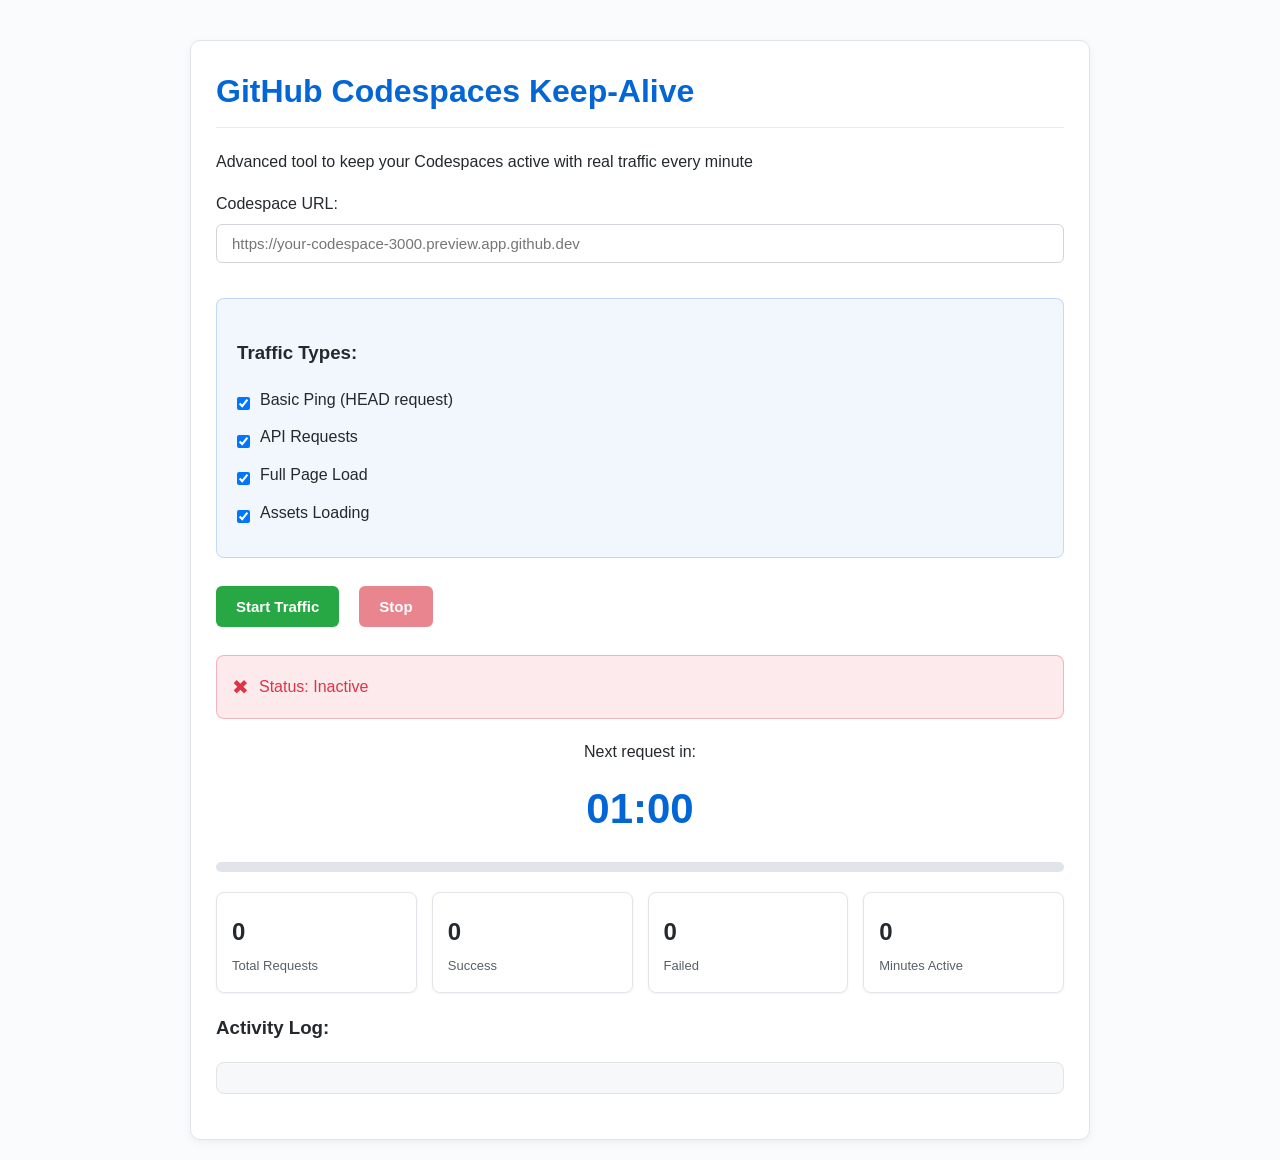
<file: index.html>
<!DOCTYPE html>
<html lang="en">
<head>
    <meta charset="UTF-8">
    <meta name="viewport" content="width=device-width, initial-scale=1.0">
    <title>Advanced Codespaces Keep-Alive</title>
    <style>
        :root {
            --primary: #0366d6;
            --success: #28a745;
            --danger: #dc3545;
            --warning: #ffc107;
            --info: #17a2b8;
        }
        body {
            font-family: -apple-system, BlinkMacSystemFont, "Segoe UI", Roboto, Helvetica, Arial, sans-serif;
            max-width: 900px;
            margin: 0 auto;
            padding: 20px;
            line-height: 1.6;
            color: #24292e;
            background-color: #fafbfc;
        }
        .container {
            background-color: #ffffff;
            border-radius: 10px;
            padding: 25px;
            margin-top: 20px;
            border: 1px solid #e1e4e8;
            box-shadow: 0 3px 10px rgba(0, 0, 0, 0.05);
        }
        h1 {
            color: var(--primary);
            border-bottom: 1px solid #eaecef;
            padding-bottom: 0.3em;
            margin-top: 0;
        }
        input, select {
            width: 100%;
            padding: 10px 15px;
            margin: 8px 0 15px;
            box-sizing: border-box;
            border: 1px solid #d1d5da;
            border-radius: 6px;
            font-size: 15px;
        }
        button {
            background-color: var(--success);
            color: white;
            border: none;
            padding: 12px 20px;
            margin: 8px 5px 8px 0;
            cursor: pointer;
            border-radius: 6px;
            font-weight: 600;
            transition: all 0.2s;
            font-size: 15px;
        }
        button:hover {
            opacity: 0.9;
            transform: translateY(-1px);
        }
        button.stop {
            background-color: var(--danger);
        }
        button:disabled {
            opacity: 0.6;
            cursor: not-allowed;
            transform: none !important;
        }
        .status {
            padding: 15px;
            border-radius: 8px;
            margin: 20px 0;
            font-weight: 500;
            display: flex;
            align-items: center;
            gap: 10px;
            transition: all 0.3s ease;
        }
        .status-icon {
            font-size: 20px;
        }
        .active {
            background-color: rgba(40, 167, 69, 0.1);
            color: var(--success);
            border: 1px solid rgba(40, 167, 69, 0.3);
        }
        .inactive {
            background-color: rgba(220, 53, 69, 0.1);
            color: var(--danger);
            border: 1px solid rgba(220, 53, 69, 0.3);
        }
        .pending {
            background-color: rgba(255, 193, 7, 0.1);
            color: var(--warning);
            border: 1px solid rgba(255, 193, 7, 0.3);
        }
        .log {
            max-height: 300px;
            overflow-y: auto;
            border: 1px solid #e1e4e8;
            padding: 15px;
            background-color: #f6f8fa;
            font-family: 'SFMono-Regular', Consolas, 'Liberation Mono', Menlo, monospace;
            font-size: 14px;
            border-radius: 8px;
            margin-bottom: 20px;
        }
        .log-entry {
            margin-bottom: 8px;
            padding-bottom: 8px;
            border-bottom: 1px solid #eaecef;
            display: flex;
            gap: 10px;
        }
        .log-time {
            color: #6a737d;
            flex-shrink: 0;
        }
        .success {
            color: var(--success);
        }
        .error {
            color: var(--danger);
        }
        .warning {
            color: var(--warning);
        }
        .flex-row {
            display: flex;
            gap: 15px;
            align-items: center;
            flex-wrap: wrap;
            margin-bottom: 15px;
        }
        .traffic-options {
            margin: 20px 0;
            padding: 20px;
            background-color: rgba(3, 102, 214, 0.05);
            border-radius: 8px;
            border: 1px solid rgba(3, 102, 214, 0.2);
        }
        .stats-container {
            display: grid;
            grid-template-columns: repeat(auto-fit, minmax(150px, 1fr));
            gap: 15px;
            margin: 20px 0;
        }
        .stat-card {
            background-color: white;
            border-radius: 8px;
            padding: 15px;
            border: 1px solid #e1e4e8;
            box-shadow: 0 1px 3px rgba(0, 0, 0, 0.05);
        }
        .stat-value {
            font-size: 24px;
            font-weight: 600;
            margin: 5px 0;
        }
        .stat-label {
            font-size: 13px;
            color: #586069;
        }
        .timer-container {
            margin: 20px 0;
            text-align: center;
        }
        .timer {
            font-size: 42px;
            font-weight: 700;
            color: var(--primary);
            margin: 10px 0;
            transition: color 0.3s;
        }
        .timer-warning {
            color: var(--warning);
        }
        .timer-danger {
            color: var(--danger);
        }
        .progress-container {
            height: 10px;
            background-color: #e1e4e8;
            border-radius: 5px;
            margin: 20px 0;
            overflow: hidden;
        }
        .progress-bar {
            height: 100%;
            background-color: var(--primary);
            width: 0%;
            transition: width 0.3s;
        }
        .checkbox-group {
            margin: 12px 0;
            display: flex;
            align-items: center;
        }
        .checkbox-group input {
            width: auto;
            margin-right: 10px;
            margin-bottom: 0;
        }
        .blink {
            animation: blink-animation 1s steps(2, start) infinite;
        }
        @keyframes blink-animation {
            to {
                opacity: 0.5;
            }
        }
    </style>
</head>
<body>
    <div class="container">
        <h1>GitHub Codespaces Keep-Alive</h1>
        <p>Advanced tool to keep your Codespaces active with real traffic every minute</p>
        
        <label for="codespaceUrl">Codespace URL:</label>
        <input type="url" id="codespaceUrl" placeholder="https://your-codespace-3000.preview.app.github.dev" required>
        
        <div class="traffic-options">
            <h3>Traffic Types:</h3>
            <div class="checkbox-group">
                <input type="checkbox" id="enablePing" checked>
                <label for="enablePing">Basic Ping (HEAD request)</label>
            </div>
            <div class="checkbox-group">
                <input type="checkbox" id="enableApi" checked>
                <label for="enableApi">API Requests</label>
            </div>
            <div class="checkbox-group">
                <input type="checkbox" id="enablePageLoad" checked>
                <label for="enablePageLoad">Full Page Load</label>
            </div>
            <div class="checkbox-group">
                <input type="checkbox" id="enableAssets" checked>
                <label for="enableAssets">Assets Loading</label>
            </div>
        </div>

        <div class="flex-row">
            <button id="startBtn">Start Traffic</button>
            <button id="stopBtn" class="stop" disabled>Stop</button>
        </div>
        
        <div id="status" class="status inactive">
            <span class="status-icon">✖</span>
            <span>Status: Inactive</span>
        </div>
        
        <div class="timer-container">
            <div>Next request in:</div>
            <div class="timer" id="timer">01:00</div>
            <div class="progress-container">
                <div class="progress-bar" id="progressBar"></div>
            </div>
        </div>
        
        <div class="stats-container">
            <div class="stat-card">
                <div class="stat-value" id="requestCount">0</div>
                <div class="stat-label">Total Requests</div>
            </div>
            <div class="stat-card">
                <div class="stat-value" id="successCount">0</div>
                <div class="stat-label">Success</div>
            </div>
            <div class="stat-card">
                <div class="stat-value" id="errorCount">0</div>
                <div class="stat-label">Failed</div>
            </div>
            <div class="stat-card">
                <div class="stat-value" id="uptimeCount">0</div>
                <div class="stat-label">Minutes Active</div>
            </div>
        </div>
        
        <h3>Activity Log:</h3>
        <div class="log" id="log"></div>
    </div>

    <script>
        // DOM Elements
        const startBtn = document.getElementById('startBtn');
        const stopBtn = document.getElementById('stopBtn');
        const codespaceUrl = document.getElementById('codespaceUrl');
        const statusDiv = document.getElementById('status');
        const statusIcon = statusDiv.querySelector('.status-icon');
        const statusText = statusDiv.querySelector('span:last-child');
        const logDiv = document.getElementById('log');
        const enablePing = document.getElementById('enablePing');
        const enableApi = document.getElementById('enableApi');
        const enablePageLoad = document.getElementById('enablePageLoad');
        const enableAssets = document.getElementById('enableAssets');
        const requestCount = document.getElementById('requestCount');
        const successCount = document.getElementById('successCount');
        const errorCount = document.getElementById('errorCount');
        const uptimeCount = document.getElementById('uptimeCount');
        const timerDisplay = document.getElementById('timer');
        const progressBar = document.getElementById('progressBar');

        // Control variables
        let isActive = false;
        let trafficInterval;
        let countdownInterval;
        let totalRequests = 0;
        let successRequests = 0;
        let errorRequests = 0;
        let uptimeMinutes = 0;
        let countdownSeconds = 60;
        let isRequestPending = false;

        // Extended list of common assets
        const commonAssets = [
            // Root files
            '/favicon.ico',
            '/robots.txt',
            '/sitemap.xml',
            '/humans.txt',
            '/manifest.json',
            '/service-worker.js',
            
            // Common JS paths
            '/assets/js/main.js',
            '/assets/js/app.js',
            '/js/main.js',
            '/js/app.js',
            '/static/js/bundle.js',
            '/static/js/main.js',
            '/dist/js/app.js',
            '/build/js/main.js',
            '/scripts/main.js',
            
            // Common CSS paths
            '/assets/css/main.css',
            '/assets/css/styles.css',
            '/css/main.css',
            '/css/styles.css',
            '/static/css/styles.css',
            '/static/css/main.css',
            '/dist/css/app.css',
            '/build/css/main.css',
            '/styles/main.css',
            
            // Images
            '/images/logo.png',
            '/images/icon.png',
            '/img/header.jpg',
            '/img/logo.svg',
            '/assets/images/logo.png',
            '/static/images/icon.png',
            '/favicons/favicon-32x32.png',
            '/favicons/favicon-16x16.png',
            '/apple-touch-icon.png',
            
            // Fonts
            '/fonts/font.woff2',
            '/fonts/font.woff',
            '/assets/fonts/icomoon.woff',
            '/static/fonts/roboto.woff2',
            
            // API endpoints
            '/api/health',
            '/api/status',
            '/health',
            '/status',
            '/ping',
            '/healthcheck',
            '/ready',
            '/live',
            
            // Configuration files
            '/.env',
            '/config.json',
            '/package.json',
            '/composer.json',
            '/webpack.config.js',
            
            // Documentation
            '/readme.md',
            '/LICENSE',
            '/CHANGELOG.md',
            '/CONTRIBUTING.md'
        ];

        // Utility functions
        function addLog(message, isSuccess = true) {
            const logEntry = document.createElement('div');
            logEntry.className = `log-entry`;
            
            const timeSpan = document.createElement('span');
            timeSpan.className = 'log-time';
            timeSpan.textContent = `[${new Date().toLocaleTimeString()}]`;
            
            const messageSpan = document.createElement('span');
            messageSpan.className = isSuccess ? 'success' : 'error';
            messageSpan.textContent = message;
            
            logEntry.appendChild(timeSpan);
            logEntry.appendChild(messageSpan);
            logDiv.appendChild(logEntry);
            logDiv.scrollTop = logDiv.scrollHeight;
            
            // Update counters
            totalRequests++;
            requestCount.textContent = totalRequests;
            
            if (isSuccess) {
                successRequests++;
                successCount.textContent = successRequests;
            } else {
                errorRequests++;
                errorCount.textContent = errorRequests;
            }
        }

        function updateStatus(message, state) {
            statusText.textContent = `Status: ${message}`;
            
            // Remove all state classes
            statusDiv.classList.remove('active', 'inactive', 'pending');
            
            // Add the appropriate class
            if (state === 'active') {
                statusDiv.classList.add('active');
                statusIcon.textContent = '✓';
            } else if (state === 'inactive') {
                statusDiv.classList.add('inactive');
                statusIcon.textContent = '✖';
            } else if (state === 'pending') {
                statusDiv.classList.add('pending');
                statusIcon.textContent = '⏳';
            }
        }

        function updateTimer(seconds) {
            const mins = Math.floor(seconds / 60).toString().padStart(2, '0');
            const secs = (seconds % 60).toString().padStart(2, '0');
            timerDisplay.textContent = `${mins}:${secs}`;
            
            // Update progress bar
            const progress = ((60 - seconds) / 60) * 100;
            progressBar.style.width = `${progress}%`;
            
            // Change timer color when reaching certain thresholds
            timerDisplay.classList.remove('timer-warning', 'timer-danger');
            if (seconds <= 10 && seconds > 5) {
                timerDisplay.classList.add('timer-warning');
            } else if (seconds <= 5) {
                timerDisplay.classList.add('timer-danger');
                if (seconds <= 3) {
                    timerDisplay.classList.add('blink');
                }
            } else {
                timerDisplay.classList.remove('blink');
            }
            
            // Special handling when timer reaches 00:00
            if (seconds === 0 && isActive && !isRequestPending) {
                updateStatus('Sending requests...', 'pending');
                isRequestPending = true;
                
                // Add a small delay to allow status update to be visible
                setTimeout(async () => {
                    await runAllTraffic();
                    isRequestPending = false;
                    startCountdown();
                }, 100);
            }
        }

        function startCountdown() {
            countdownSeconds = 60;
            updateTimer(countdownSeconds);
            
            clearInterval(countdownInterval);
            countdownInterval = setInterval(() => {
                countdownSeconds--;
                updateTimer(countdownSeconds);
                
                if (countdownSeconds <= 0) {
                    clearInterval(countdownInterval);
                }
            }, 1000);
        }

        // Request functions
        async function makeBasicPing() {
            try {
                const url = codespaceUrl.value;
                const response = await fetch(url, {
                    method: 'HEAD',
                    mode: 'no-cors',
                    cache: 'no-store'
                });
                addLog(`HEAD request to ${url}`);
                return true;
            } catch (error) {
                addLog(`HEAD request failed: ${error.message}`, false);
                return false;
            }
        }

        async function makeApiRequest() {
            try {
                // Try common API endpoints
                const apiEndpoints = [
                    '/api/health',
                    '/api/status',
                    '/health',
                    '/status',
                    '/ping',
                    '/healthcheck'
                ];
                
                let success = false;
                
                for (const endpoint of apiEndpoints) {
                    const url = `${codespaceUrl.value}${endpoint}`;
                    try {
                        const response = await fetch(url, {
                            method: 'GET',
                            headers: {
                                'Accept': 'application/json'
                            },
                            cache: 'no-store'
                        });
                        
                        if (response.ok) {
                            addLog(`API request to ${url}`);
                            success = true;
                            break;
                        }
                    } catch (e) {
                        continue;
                    }
                }
                
                if (!success) {
                    addLog(`All API endpoints failed`, false);
                }
                
                return success;
            } catch (error) {
                addLog(`API request error: ${error.message}`, false);
                return false;
            }
        }

        async function loadFullPage() {
            try {
                const url = codespaceUrl.value;
                const response = await fetch(url, {
                    method: 'GET',
                    cache: 'no-store'
                });
                
                if (response.ok) {
                    const text = await response.text();
                    addLog(`Loaded page (${text.length} bytes)`);
                    return true;
                } else {
                    addLog(`Page load failed: ${response.status}`, false);
                    return false;
                }
            } catch (error) {
                addLog(`Page load error: ${error.message}`, false);
                return false;
            }
        }

        async function loadAssets() {
            try {
                // Select 8 random assets to try
                const shuffledAssets = [...commonAssets].sort(() => 0.5 - Math.random());
                const selectedAssets = shuffledAssets.slice(0, 8);
                
                let successCount = 0;
                
                for (const asset of selectedAssets) {
                    const url = `${codespaceUrl.value}${asset}`;
                    try {
                        const response = await fetch(url, {
                            method: 'GET',
                            cache: 'no-store'
                        });
                        
                        if (response.ok) {
                            successCount++;
                        }
                    } catch (e) {
                        // Ignore missing assets
                    }
                }
                
                addLog(`Loaded ${successCount} of ${selectedAssets.length} assets`);
                return successCount > 0;
            } catch (error) {
                addLog(`Assets load error: ${error.message}`, false);
                return false;
            }
        }

        // Main traffic function
        async function runAllTraffic() {
            if (!isActive) return;
            
            const results = [];
            
            if (enablePing.checked) {
                results.push(await makeBasicPing());
            }
            
            if (enableApi.checked) {
                results.push(await makeApiRequest());
            }
            
            if (enablePageLoad.checked) {
                results.push(await loadFullPage());
            }
            
            if (enableAssets.checked) {
                results.push(await loadAssets());
            }
            
            // Update status based on results
            const allSuccess = results.every(r => r);
            const lastUpdate = new Date().toLocaleTimeString();
            
            if (allSuccess) {
                updateStatus(`Active - All requests succeeded (${lastUpdate})`, 'active');
            } else if (results.some(r => r)) {
                updateStatus(`Active - Partial success (${lastUpdate})`, 'active');
            } else {
                updateStatus(`Active - All requests failed (${lastUpdate})`, 'active');
            }
            
            // Update uptime
            uptimeMinutes++;
            uptimeCount.textContent = uptimeMinutes;
        }

        // Control functions
        function startTraffic() {
            if (!codespaceUrl.value) {
                alert('Please enter a valid Codespace URL');
                return;
            }
            
            isActive = true;
            startBtn.disabled = true;
            stopBtn.disabled = false;
            codespaceUrl.disabled = true;
            
            updateStatus('Starting traffic...', 'pending');
            addLog('Starting traffic to Codespace (1 minute interval)');
            
            // Reset counters
            totalRequests = 0;
            successRequests = 0;
            errorRequests = 0;
            uptimeMinutes = 0;
            requestCount.textContent = '0';
            successCount.textContent = '0';
            errorCount.textContent = '0';
            uptimeCount.textContent = '0';
            
            // Save URL to localStorage
            localStorage.setItem('lastCodespaceUrl', codespaceUrl.value);
            
            // Run immediately
            runAllTraffic();
            
            // Set interval (60 seconds)
            clearInterval(trafficInterval);
            trafficInterval = setInterval(runAllTraffic, 60000);
            
            // Start countdown timer
            startCountdown();
        }

        function stopTraffic() {
            isActive = false;
            clearInterval(trafficInterval);
            clearInterval(countdownInterval);
            
            startBtn.disabled = false;
            stopBtn.disabled = true;
            codespaceUrl.disabled = false;
            
            updateStatus('Traffic stopped', 'inactive');
            addLog('All traffic stopped');
            
            // Reset timer display
            timerDisplay.textContent = '01:00';
            timerDisplay.classList.remove('timer-warning', 'timer-danger', 'blink');
            progressBar.style.width = '0%';
        }

        // Event listeners
        startBtn.addEventListener('click', startTraffic);
        stopBtn.addEventListener('click', stopTraffic);

        // Load last used URL
        window.addEventListener('DOMContentLoaded', () => {
            const lastUrl = localStorage.getItem('lastCodespaceUrl');
            if (lastUrl) {
                codespaceUrl.value = lastUrl;
            }
        });
    </script>
</body>
</html>
</file>
